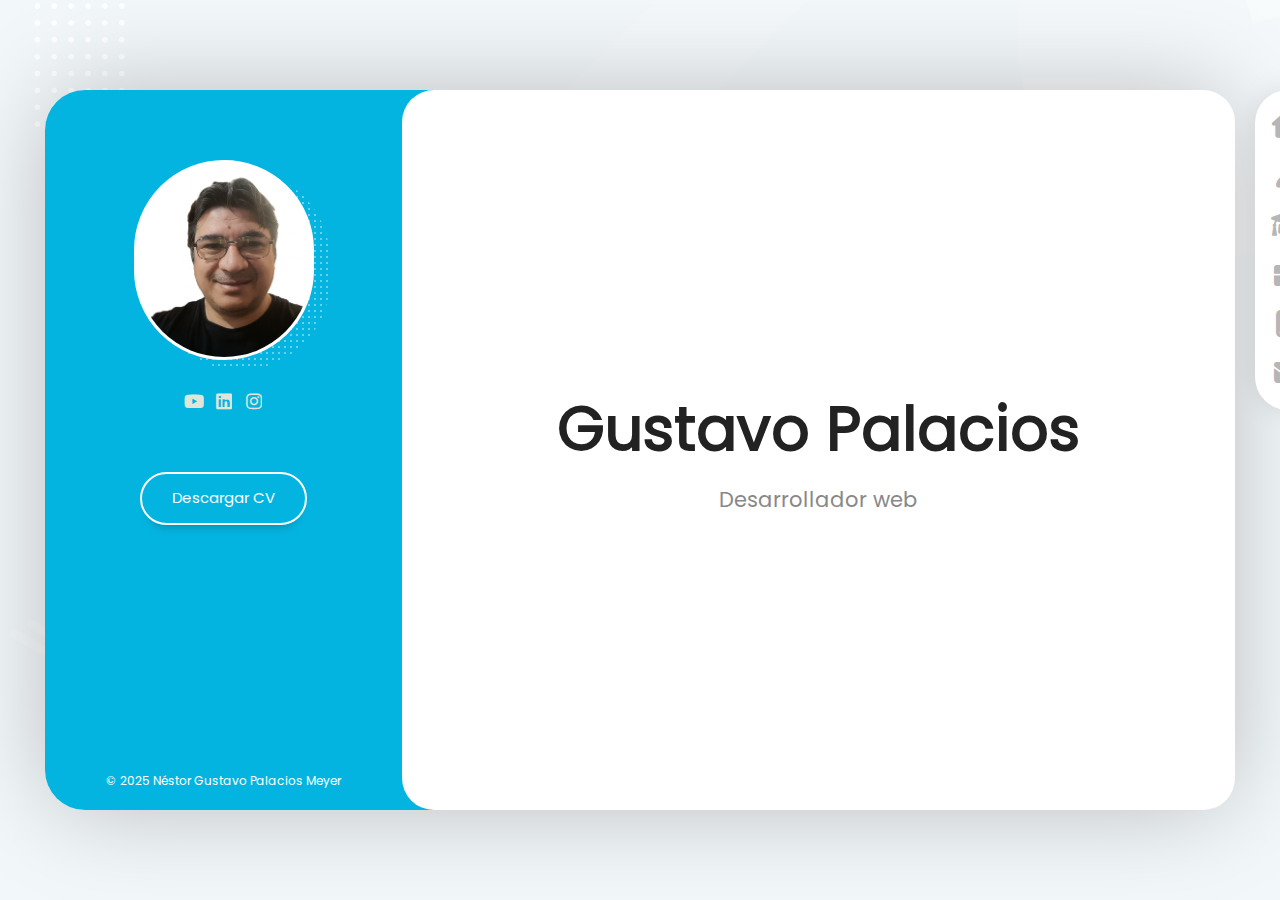
<file: index.html>
<!DOCTYPE html>
<html lang="es">
<head>
    <meta charset="UTF-8">
    <meta name="viewport" content="width=device-width, initial-scale=1.0">
    <!--Estilos-->
    <link rel="stylesheet" href="assets/fonts/fontawesome-free-6.1.2-web/css/all.min.css">
    <link rel="stylesheet" href="assets/fonts/poppins/poppins.css">
    <link rel="stylesheet" href="assets/css/reset.css">
    <link rel="stylesheet" href="assets/css/styles.css">
    <link rel="icon" href="assets/img/logo.ico" class="icon">


    <title>Portafolio - Néstor Gustavo Palacios Meyer</title>
</head>
<body>

<!--layout principal-->
<div class="layout">
    <!--Barra lateral (Info del usuario)-->
    <aside class="layout__aside">
        <section class="aside__user-info">
            <!--Información general del usuario-->
            <div class="user-info__general">
                <div class="user-info__container-image">
                    <img src="assets/img/gustavo_developer.png" alt="desarrollador" class="user-info__image">
                </div>
                <!-- <h2 class="user-info__name">Néstor Gustavo Palacios Meyer</h2>
                <h4 class="user-info__job">Desarrollador Web</h4> -->
            </div>

            <!--Menú de navegación-->

            <nav class="layout__menu">
                <ul class="menu__list">

                    <li class="menu__option">
                        <a href="index.html" class="menu__link">
                            <i class="menu__icon fa-solid fa-house"></i>
                            <span class="menu__overlay">Home</span>
                        </a>
                    </li>

                    <li class="menu__option">
                        <a href="sobre-mi.html" class="menu__link">
                             <i class="menu__icon fa-solid fa-user"></i>
                            <span class="menu__overlay">Sobre mi</span>
                        </a>
                    </li>

                    <li class="menu__option">
                        <a href="estudios.html" class="menu__link">
                            <i class="menu__icon fa-solid fa-graduation-cap"></i>
                            <span class="menu__overlay">Estudios</span>
                        </a>
                    </li>

                    <li class="menu__option">
                        <a href="portafolio.html" class="menu__link">
                            <i class="menu__icon fa-solid fa-briefcase"></i>
                            <span class="menu__overlay">Portafolio</span>
                        </a>
                    </li>


                    <li class="menu__option">
                        <a href="blog.html" class="menu__link">
                            <i class="menu__icon fa-solid fa-book"></i>
                            <span class="menu__overlay">Blog</span>
                        </a>
                    </li>

                     <li class="menu__option">
                        <a href="contacto.html" class="menu__link">
                            <i class="menu__icon fa-solid fa-envelope"></i>
                            <span class="menu__overlay">Contacto</span>
                        </a>
                    </li>
                </ul>
            </nav>

            <!--Links a redes sociales-->

            <div class="user-info__links">
                <ul class="links__social">

                    <li class="social__option">
                        <a href="https://www.youtube.com/@gustavopalacios4713" target="_blank" class="social__link">
                            <i class="social__icon fa-brands fa-youtube" style="color: antiquewhite;"></i>
                        </a>
                    </li>

                     <li class="social__option">
                        <a href="https://www.linkedin.com/in/gustavo-palacios-1a0a0318b/" target="_blank" class="social__link">
                            <i class="social__icon fa-brands fa-linkedin" style="color: antiquewhite;"></i>
                        </a>
                    </li>

                     <li class="social__option">
                        <a href="https://www.instagram.com/gustavo_palacios1981/" target="_blank" class="social__link">
                            <i class="social__icon fa-brands fa-instagram" style="color: antiquewhite;"></i>
                        </a>
                    </li>
                </ul>
            </div>

            <!--Botón del curriculum-->

            <div class="user-info__buttons">
                <a href="#" class="user-info__btn">Descargar CV</a>
            </div>

            <!--Pie de página-->
            <footer class="user-info__footer">
                &copy; 2025 Néstor Gustavo Palacios Meyer
            </footer>
        </section>
    </aside>
    <!--Contenido principal-->
    <main class="layout__content">
        <section class="content__page">
            <h1 class="page__name">Gustavo Palacios</h1>
            <h2 class="page__job">Desarrollador web</h2>
        </section>
    </main>
</div>
</body>
</html>
</file>
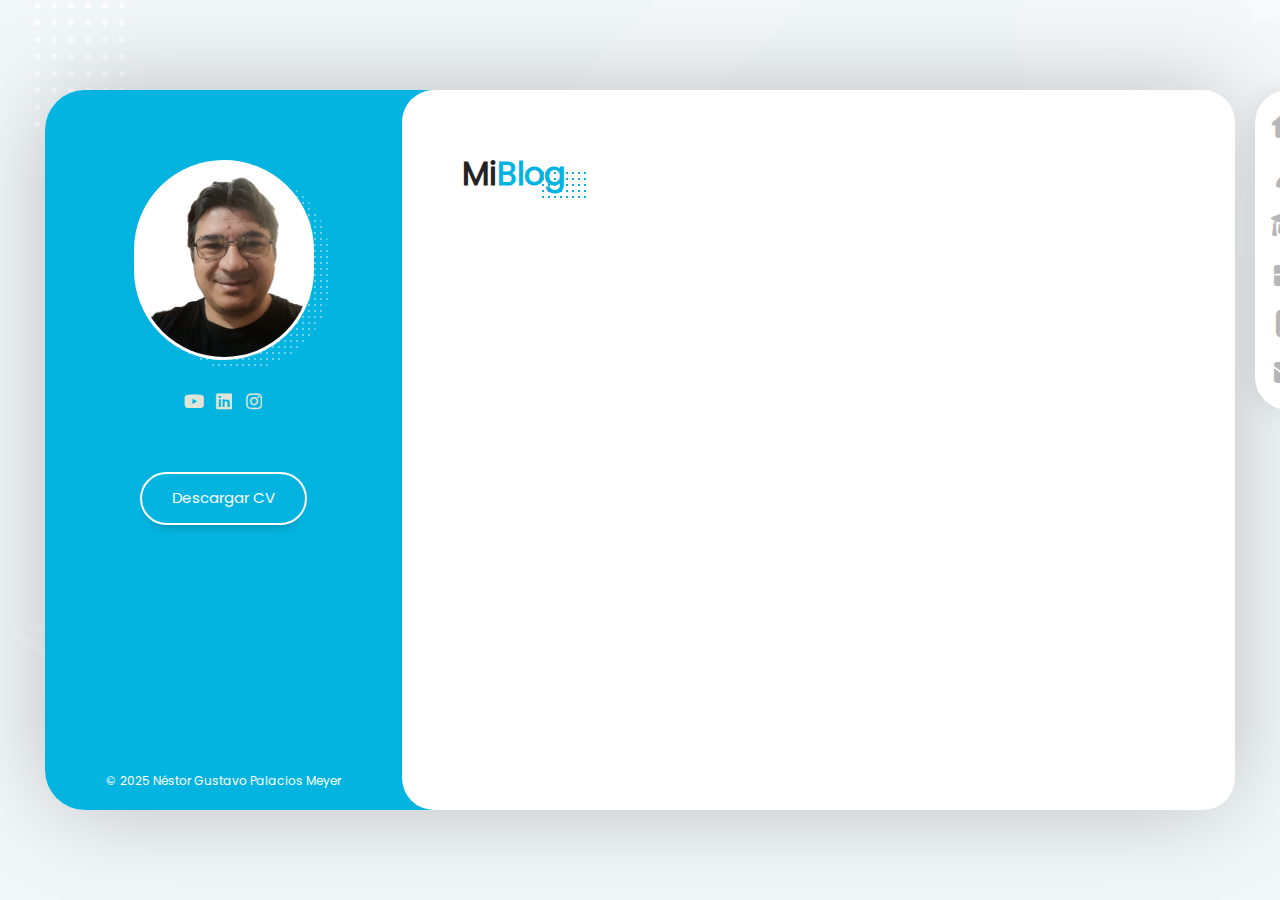
<file: blog.html>
<!DOCTYPE html>
<html lang="es">
<head>
    <meta charset="UTF-8">
    <meta name="viewport" content="width=device-width, initial-scale=1.0">
    <!--Estilos-->
    <link rel="stylesheet" href="assets/fonts/fontawesome-free-6.1.2-web/css/all.min.css">
    <link rel="stylesheet" href="assets/fonts/poppins/poppins.css">
    <link rel="stylesheet" href="assets/css/reset.css">
     <link rel="stylesheet" href="assets/css/scroll.css">
    <link rel="stylesheet" href="assets/css/styles.css">
    <link rel="icon" href="assets/img/logo.ico" class="icon">
    <title>Portafolio - Néstor Gustavo Palacios Meyer </title>
</head>
<body>


<!--layout principal-->
<div class="layout">
    <!--Barra lateral (Info del usuario)-->
    <aside class="layout__aside">
        <section class="aside__user-info">
            <!--Información general del usuario-->
            <div class="user-info__general">
                <div class="user-info__container-image">
                    <img src="assets/img/gustavo_developer.png" alt="desarrollador" class="user-info__image">
                </div>
                <!-- <h2 class="user-info__name">Néstor Gustavo Palacios Meyer</h2>
                <h4 class="user-info__job">Desarrollador Web</h4> -->
            </div>

            <!--Menú de navegación-->

            <nav class="layout__menu">
                <ul class="menu__list">

                    <li class="menu__option">
                        <a href="index.html" class="menu__link">
                            <i class="menu__icon fa-solid fa-house"></i>
                            <span class="menu__overlay">Home</span>
                        </a>
                    </li>

                    <li class="menu__option">
                        <a href="sobre-mi.html" class="menu__link">
                             <i class="menu__icon fa-solid fa-user"></i>
                            <span class="menu__overlay">Sobre mi</span>
                        </a>
                    </li>

                    <li class="menu__option">
                        <a href="estudios.html" class="menu__link">
                            <i class="menu__icon fa-solid fa-graduation-cap"></i>
                            <span class="menu__overlay">Estudios</span>
                        </a>
                    </li>

                    <li class="menu__option">
                        <a href="portafolio.html" class="menu__link">
                            <i class="menu__icon fa-solid fa-briefcase"></i>
                            <span class="menu__overlay">Portafolio</span>
                        </a>
                    </li>


                    <li class="menu__option">
                        <a href="blog.html" class="menu__link menu__link--active">
                            <i class="menu__icon fa-solid fa-book"></i>
                            <span class="menu__overlay">Blog</span>
                        </a>
                    </li>

                     <li class="menu__option">
                        <a href="contacto.html" class="menu__link">
                            <i class="menu__icon fa-solid fa-envelope"></i>
                            <span class="menu__overlay">Contacto</span>
                        </a>
                    </li>
                </ul>
            </nav>

            <!--Links a redes sociales-->

            <div class="user-info__links">
                <ul class="links__social">

                    <li class="social__option">
                        <a href="https://www.youtube.com/@gustavopalacios4713" target="_blank" class="social__link">
                            <i class="social__icon fa-brands fa-youtube" style="color: antiquewhite;"></i>
                        </a>
                    </li>

                     <li class="social__option">
                        <a href="https://www.linkedin.com/in/gustavo-palacios-1a0a0318b/" target="_blank" class="social__link">
                            <i class="social__icon fa-brands fa-linkedin" style="color: antiquewhite;"></i>
                        </a>
                    </li>

                     <li class="social__option">
                        <a href="https://www.instagram.com/gustavo_palacios1981/" target="_blank" class="social__link">
                            <i class="social__icon fa-brands fa-instagram" style="color: antiquewhite;"></i>
                        </a>
                    </li>
                </ul>
            </div>

            <!--Botón del curriculum-->

            <div class="user-info__buttons">
                <a href="#" class="user-info__btn">Descargar CV</a>
            </div>

            <!--Pie de página-->
            <footer class="user-info__footer">
                &copy; 2025 Néstor Gustavo Palacios Meyer
            </footer>
        </section>
    </aside>
    <!--Contenido principal-->
    <main class="layout__content">
        <section class="content__page content__about">
            <!--Este contenido cambia en cada sitio web-->
         <header class="about__header">
                <h1 class="about__title">Mi<span class="title__color">Blog</span></h1>
        </header>    
            

        </section>
    </main>
</div>
</body>
</html>
</file>
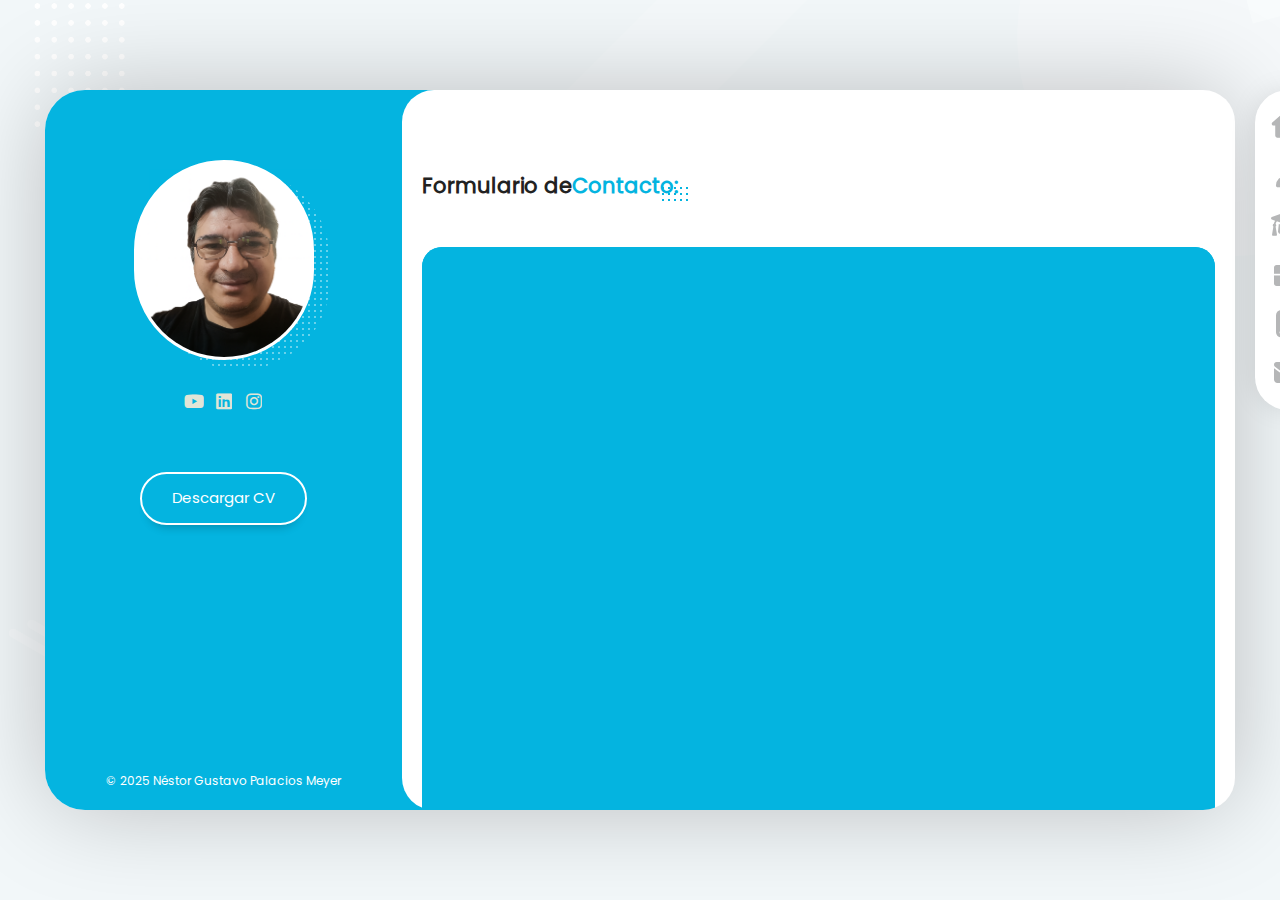
<file: contacto.html>
<!DOCTYPE html>
<html lang="es">
<head>
    <meta charset="UTF-8">
    <meta name="viewport" content="width=device-width, initial-scale=1.0">
    <!--Estilos-->
    <link rel="stylesheet" href="assets/fonts/fontawesome-free-6.1.2-web/css/all.min.css">
    <link rel="stylesheet" href="assets/fonts/poppins/poppins.css">
    <link rel="stylesheet" href="assets/css/reset.css">
     <link rel="stylesheet" href="assets/css/scroll.css">
    <link rel="stylesheet" href="assets/css/styles.css">
    <link rel="icon" href="assets/img/logo.ico" class="icon">
    <title>Portafolio - Néstor Gustavo Palacios Meyer </title>
</head>
<body>


<!--layout principal-->
<div class="layout">
    <!--Barra lateral (Info del usuario)-->
    <aside class="layout__aside">
        <section class="aside__user-info">
            <!--Información general del usuario-->
            <div class="user-info__general">
                <div class="user-info__container-image">
                    <img src="assets/img/gustavo_developer.png" alt="desarrollador" class="user-info__image">
                </div>
                <!-- <h2 class="user-info__name">Néstor Gustavo Palacios Meyer</h2>
                <h4 class="user-info__job">Desarrollador Web</h4> -->
            </div>

            <!--Menú de navegación-->
                
            <nav class="layout__menu">
                
                <ul class="menu__list">

                    <li class="menu__option">
                        <a href="index.html" class="menu__link">
                            <i class="menu__icon fa-solid fa-house"></i>
                            <span class="menu__overlay">Home</span>
                        </a>
                    </li>

                    <li class="menu__option">
                        <a href="sobre-mi.html" class="menu__link">
                             <i class="menu__icon fa-solid fa-user"></i>
                            <span class="menu__overlay">Sobre mi</span>
                        </a>
                    </li>

                    <li class="menu__option">
                        <a href="estudios.html" class="menu__link">
                            <i class="menu__icon fa-solid fa-graduation-cap"></i>
                            <span class="menu__overlay">Estudios</span>
                        </a>
                    </li>

                    <li class="menu__option">
                        <a href="portafolio.html" class="menu__link">
                            <i class="menu__icon fa-solid fa-briefcase"></i>
                            <span class="menu__overlay">Portafolio</span>
                        </a>
                    </li>


                    <li class="menu__option">
                        <a href="blog.html" class="menu__link">
                            <i class="menu__icon fa-solid fa-book"></i>
                            <span class="menu__overlay">Blog</span>
                        </a>
                    </li>

                     <li class="menu__option">
                        <a href="contacto.html" class="menu__link menu__link--active">
                            <i class="menu__icon fa-solid fa-envelope"></i>
                            <span class="menu__overlay">Contacto</span>
                        </a>
                    </li>
                </ul>
            </nav>

            <!--Links a redes sociales-->

            <div class="user-info__links">
                <ul class="links__social">

                    <li class="social__option">
                       <a href="https://www.youtube.com/@gustavopalacios4713" target="_blank" class="social__link">
                            <i class="social__icon fa-brands fa-youtube" style="color: antiquewhite;"></i>
                        </a>
                    </li>

                     <li class="social__option">
                       <a href="https://www.linkedin.com/in/gustavo-palacios-1a0a0318b/" target="_blank" class="social__link">
                            <i class="social__icon fa-brands fa-linkedin" style="color: antiquewhite;"></i>
                        </a>
                    </li>

                     <li class="social__option">
                        <a href="https://www.instagram.com/gustavo_palacios1981/" target="_blank" class="social__link">
                            <i class="social__icon fa-brands fa-instagram" style="color: antiquewhite;"></i>
                        </a>
                    </li>
                </ul>
            </div>

            <!--Botón del curriculum-->

            <div class="user-info__buttons">
                <a href="#" class="user-info__btn">Descargar CV</a>
            </div>

            <!--Pie de página-->
            <footer class="user-info__footer">
                &copy; 2025 Néstor Gustavo Palacios Meyer
            </footer>
        </section>
    </aside>
    <!--Contenido principal-->
    <main class="layout__content">
        <section class="content__page content__about" style="padding:2rem;">
            <!--Este contenido cambia en cada sitio web-->

            <!-- <header class="about__header">
                <h1 class="about__title">Sobre <span class="title__color">Mi</span></h1>
            </header> -->
            <!-- <section class="about__personal-info">
                <article class="personal-info__bio">
                    <p class="personal-info__description">Lorem ipsum dolor sit, amet consectetur adipisicing elit. Hic porro facere atque laudantium asperiores dignissimos veritatis ratione rerum error. Nemo officia incidunt optio temporibus alias consequuntur rem aliquid reiciendis libero?, ea eum, fugit nihil nulla unde doloremque. Lorem ipsum dolor sit amet consectetur adipisicing elit.</p>
                </article>
                <div class="personal-info__data">
                    <ul class="personal-info__list">
                        <li class="personal-info__option">
                            <span class="personal-info__title">Edad</span>
                            <span class="personal-info__value">44</span>
                        </li>

                         <li class="personal-info__option">
                            <span class="personal-info__title">País</span>
                            <span class="personal-info__value">Argentina</span>
                        </li>

                         <li class="personal-info__option">
                            <span class="personal-info__title">Dirección</span>
                            <span class="personal-info__value">Barrio Arrudi</span>
                        </li>

                         <li class="personal-info__option">
                            <span class="personal-info__title">Correo electrónico</span>
                            <span class="personal-info__value">nestorgustavo@serviciospalaciosweb.com</span>
                        </li>

                        <li class="personal-info__option">
                            <span class="personal-info__title">Teléfono</span>
                            <span class="personal-info__value">766 888 999</span>
                        </li>
                    </ul>
                </div>
            </section> -->

            <section class="about__services">
               <!-- <header class="services__header">
                    <h2 class="services__title">
                        Lo que <span class="title__color">hago</span>
                    </h2>
               </header> -->
               <div class="services__container">
                    <!-- <article class="services__service">
                        <div class="service__icon">
                            <i class="service__real-icon fa-solid fa-code"></i>
                        </div>
                        <div class="service__content">
                            <h3 class="service__title">Programación</h3>
                            <p class="service__description">Lorem ipsum dolor sit amet consectetur adipisicing elit. Neque, sequi? Quibusdam nesciunt tempore ducimus a. Expedita vitae excepturi consectetur veritatis! Lorem ipsum dolor sit amet consectetur adipisicing elit. A, repellat ab? Dolorem adipisci reiciendis voluptatibus aut corporis. Quod officia ducimus quaerat, rerum perspiciatis.
                                
                            </p>
                        </div>
                    </article> -->

                    <!-- <article class="services__service">
                        <div class="service__icon">
                            <i class="service__real-icon fa-solid fa-chalkboard-user"></i>
                        </div>
                        <div class="service__content">
                            <h3 class="service__title">Formación</h3>
                            <p class="service__description">Lorem ipsum dolor sit amet, consectetur adipisicing elit. Modi adipisci impedit accusamus ipsa quaerat, fugit maxime explicabo ducimus officia cumque. Expedita omnis iusto similique ducimus dolores illum. Corrupti, voluptatem voluptates.

                            </p>
                        </div>
                    </article> -->

                    <!-- <article class="services__service">
                        <div class="service__icon">
                            <i class="service__real-icon fa-solid fa-computer"></i>
                        </div>
                        <div class="service__content">
                            <h3 class="service__title">Desarrollo Web</h3>
                            <p class="service__description">Lorem ipsum dolor sit amet, consectetur adipisicing elit. Modi adipisci impedit accusamus ipsa quaerat, fugit maxime explicabo ducimus officia cumque. Expedita omnis iusto similique ducimus dolores illum. Corrupti, voluptatem voluptates.

                            </p>
                        </div>
                    </article> -->

                    <!-- <article class="services__service">
                        <div class="service__icon">
                            <i class="service__real-icon fa-solid fa-terminal"></i>
                        </div>
                        <div class="service__content">
                            <h3 class="service__title">Administración de Sistemas</h3>
                            <p class="service__description">Lorem ipsum dolor sit amet, consectetur adipisicing elit. Modi adipisci impedit accusamus ipsa quaerat, fugit maxime explicabo ducimus officia cumque. Expedita omnis iusto similique ducimus dolores illum. Corrupti, voluptatem voluptates.

                            </p>
                        </div>
                    </article> -->
               </div>
            </section>
            <section class="about__reviews">
                <!-- <header class="reviews__header">
                    <h2 class="reviews__title">Reseñas</h2>
                </header> -->
                <div class="reviews__container">
                    <!-- <article class="reviews__review">
                        <div class="review__image-container">
                            <img src="assets/img/testimonio1.jpg" class="review__image" alt="imagen de testimonio">
                        </div>

                        <div class="review__description">
                            <p class="review__text">Lorem ipsum dolor sit amet consectetur adipisicing elit. Nisi quod, debitis aperiam dolore quos, necessitatibus delectus quae pariatur sequi ipsa eius. Vel numquam eius repellendus quae deleniti ducimus, saepe magni.</p>
                        </div>

                        <div class="review__author">
                            <div class="review__author-info">
                                <h4 class="review__name">Ana López</h4>
                                <h5 class="review__company">Developers S.A.</h5>
                            </div>

                            <div class="review__author-icon">
                                <i class="review__icon fa-solid fa-quote-right"></i>
                            </div>
                        </div>
                    </article> -->

                    <!--Agregamos otros artículo-->
                     <!-- <article class="reviews__review">
                        <div class="review__image-container">
                            <img src="assets/img/testimonio2.jpg" class="review__image" alt="imagen de testimonio">
                        </div>

                        <div class="review__description">
                            <p class="review__text">Lorem ipsum dolor sit amet consectetur adipisicing elit. Nisi quod, debitis aperiam dolore quos, necessitatibus delectus quae pariatur sequi ipsa eius. Vel numquam eius repellendus quae deleniti ducimus, saepe magni.</p>
                        </div>

                        <div class="review__author">
                            <div class="review__author-info">
                                <h4 class="review__name">Rubén Martinez</h4>
                                <h5 class="review__company">FullStack S.A.</h5>
                            </div>

                            <div class="review__author-icon">
                                <i class="review__icon fa-solid fa-quote-right"></i>
                            </div>
                        </div>
                    </article> -->

                    <!--Fin del segundo artículo-->
                </div>

            </section>

            <!-- <section class="about__clients">
                <header class="clients__header">
                    <h2 class="clients__title">Clientes</h2>
                </header>
                <div class="clients__container">
                    <article class="clients__item">
                        <a href="#" class="clients__link">
                            <img src="assets/img/cliente-servicios.png" alt="logo del cliente" class="clients__image">
                        </a>
                    </article>

                    <article class="clientes__item">
                        <a href="#" class="clients__link">
                            <img src="assets/img/cliente-2.png" alt="logo del cliente" class="clients__image">
                        </a>
                    </article>

                    <article class="clientes__item">
                        <a href="#" class="clients__link">
                            <img src="assets/img/cliente-3.png" alt="logo del cliente" class="clients__image">
                        </a>
                    </article>

                    <article class="clientes__item">
                        <a href="#" class="clients__link">
                            <img src="assets/img/cliente-4.png" alt="logo del cliente" class="clients__image">
                        </a>
                    </article>

                    <article class="clientes__item">
                        <a href="#" class="clients__link">
                            <img src="assets/img/cliente-5.png" alt="logo del cliente" class="clients__image">
                        </a>
                    </article>
                </div>
            </section> -->

            <!-- <section class="about__prices">
                <header class="prices__header">
                    <h2 class="prices__title">Precios</h2>
                </header>
                <div class="prices__container">
                    <article class="prices__box">
                        <div class="prices__subtitle">
                            <span class="prices__text">Normal</span>
                        </div>

                        <div class="prices__price">
                                <span class="price__number">20.000$</span>
                                <small class="price__advice">Al mes</small>
                        </div>

                        <div class="prices__buy">
                            <a href="#" class="prices__btn">Prueba gratis</a>
                        </div>

                        <div class="prices__reward">
                            Un curso de desarrollo web
                        </div>

                         <div class="prices__reward">
                            Soporte a preguntas y dudas
                        </div>

                         <div class="prices__reward">
                            Certificado de finalización
                        </div>
                    </article>

                    <article class="prices__box">
                        <div class="prices__subtitle">
                            <span class="prices__text">Premium</span>
                        </div>

                        <div class="prices__price">
                                <span class="price__number">50.000$</span>
                                <small class="price__advice">Al mes</small>
                        </div>

                        <div class="prices__buy">
                            <a href="#" class="prices__btn">Prueba gratis</a>
                        </div>

                        <div class="prices__reward">
                           Cinco cursos de desarrollo web
                        </div>

                         <div class="prices__reward">
                            Soporte a preguntas y dudas prioritario
                        </div>

                         <div class="prices__reward">
                            Certificado de finalización
                        </div>
                    </article>
                </div>

            </section> -->

            <!-- <section class="about__extra">
                <header class="extra__header">
                    <h2 class="extra__title">Información<span class="title__color">Extra</span></h2>
                </header>

                <div class="extra__container">
                    <article class="extra__info">
                        <i class="extra__icon fa-solid fa-heart"></i>
                        <h4 class="extra__subtitle">Alumnos contentos</h4>
                        <span class="extra__quatity">5000</span>
                    </article>

                    <article class="extra__info">
                        <i class="extra__icon fa-solid fa-clock"></i>
                        <h4 class="extra__subtitle">Horas de contenido</h4>
                        <span class="extra__quatity">500</span>
                    </article>

                    <article class="extra__info">
                        <i class="extra__icon fa-solid fa-star"></i>
                        <h4 class="extra__subtitle">Puntuación</h4>
                        <span class="extra__quatity">10</span>
                    </article>
                </div>
            </section>
            <section class="about__extra"> -->
    <!-- <header class="extra__header">
        <h2 class="extra__title">Enviar <span class="title__color">Propuesta</span></h2>
    </header> -->
    
<section class="about__extra">
    <header class="extra__header">
        <h2 class="extra__title">Formulario de<span class="title__color">Contacto:</span></h2>
    </header>

<div class="form-container" style="width: 100%; margin-top: 2rem; border-radius: 20px; overflow: hidden; background-color:#04B4E0; margin-bottom:1rem;">
    <iframe 
        id="n8n-form"
        src="https://n8n1.serviciospalaciosweb.com/form/c69dce6e-0e8a-492b-bc4f-234e086bd5d4?v=update_final" 
        width="100%" 
        style="border: none; height: 1100px; display: block; background-color: #04B4E0;"
        scrolling="no">
        Cargando formulario...
    </iframe>
</div>
</section>


        </section>
    </main>
</div>
<script>
    /* Ajuste dinámico: Si el formulario es más largo que 800px, 
       este script intenta detectar el cambio y ajustar el contenedor.
    */
    const iframe = document.getElementById('n8n-form');
    
    // Función para ajustar la altura si el dominio lo permite
    function adjustHeight() {
        try {
            if (iframe.contentWindow.document.body.scrollHeight) {
                iframe.style.height = iframe.contentWindow.document.body.scrollHeight + 'px';
            }
        } catch (e) {
            // Si hay restricción de CORS, el 'min-height' de 800px arriba asegura que se vea bien
            console.log("Ajuste automático limitado por seguridad (CORS), usando altura fija.");
        }
    }

    iframe.onload = adjustHeight;
    window.addEventListener('resize', adjustHeight);
</script>
</body>
</html>
</file>
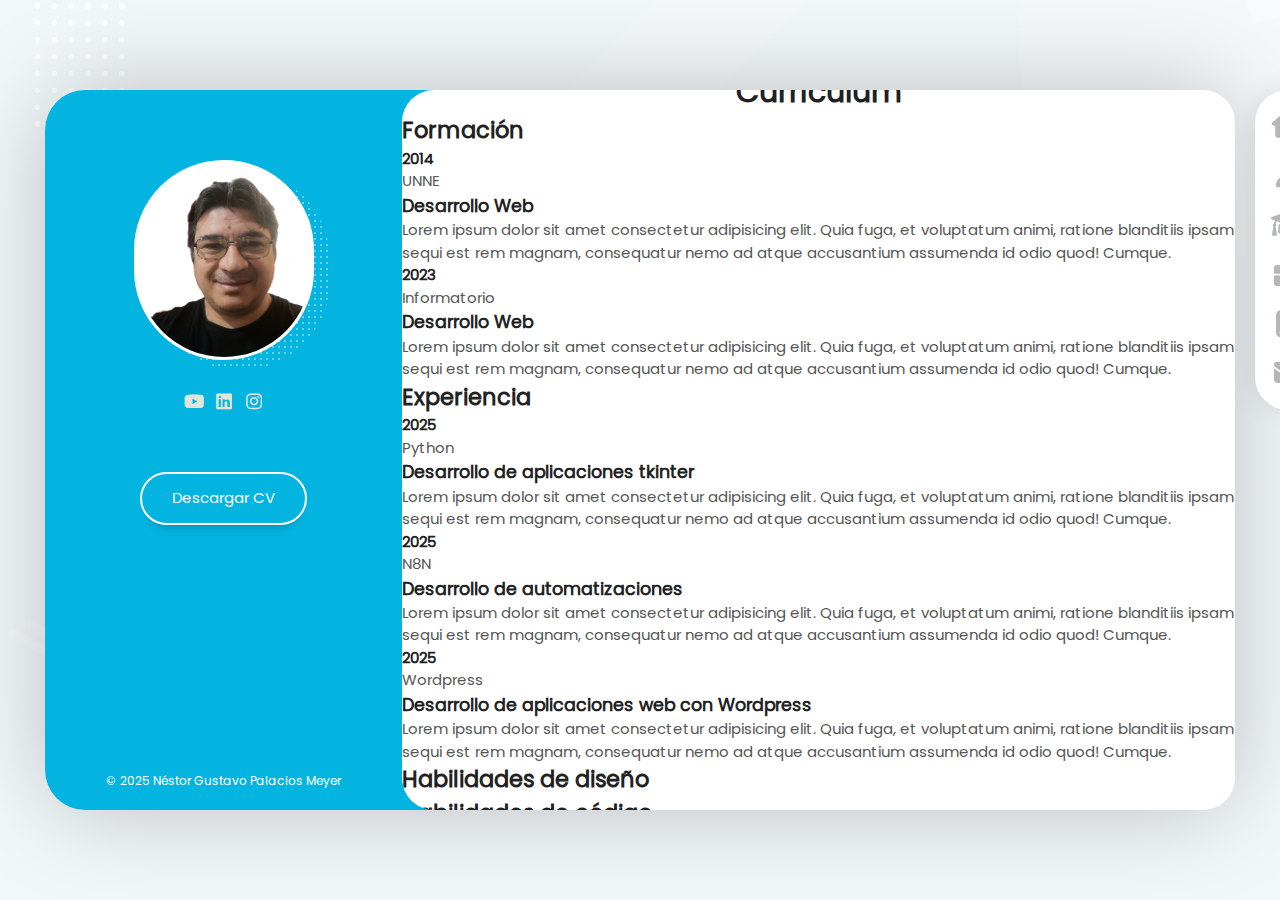
<file: estudios.html>
<!DOCTYPE html>
<html lang="es">
<head>
    <meta charset="UTF-8">
    <meta name="viewport" content="width=device-width, initial-scale=1.0">
    <!--Estilos-->
    <link rel="stylesheet" href="assets/fonts/fontawesome-free-6.1.2-web/css/all.min.css">
    <link rel="stylesheet" href="assets/fonts/poppins/poppins.css">
    <link rel="stylesheet" href="assets/css/reset.css">
     <link rel="stylesheet" href="assets/css/scroll.css">
    <link rel="stylesheet" href="assets/css/styles.css">
    <link rel="icon" href="assets/img/logo.ico" class="icon">
    <title>Portafolio - Néstor Gustavo Palacios Meyer </title>
</head>
<body>


<!--layout principal-->
<div class="layout">
    <!--Barra lateral (Info del usuario)-->
    <aside class="layout__aside">
        <section class="aside__user-info">
            <!--Información general del usuario-->
            <div class="user-info__general">
                <div class="user-info__container-image">
                    <img src="assets/img/gustavo_developer.png" alt="desarrollador" class="user-info__image">
                </div>
                <!-- <h2 class="user-info__name">Néstor Gustavo Palacios Meyer</h2>
                <h4 class="user-info__job">Desarrollador Web</h4> -->
            </div>

            <!--Menú de navegación-->

            <nav class="layout__menu">
                <ul class="menu__list">

                    <li class="menu__option">
                        <a href="index.html" class="menu__link">
                            <i class="menu__icon fa-solid fa-house"></i>
                            <span class="menu__overlay">Home</span>
                        </a>
                    </li>

                    <li class="menu__option">
                        <a href="sobre-mi.html" class="menu__link">
                             <i class="menu__icon fa-solid fa-user"></i>
                            <span class="menu__overlay">Sobre mi</span>
                        </a>
                    </li>

                    <li class="menu__option">
                        <a href="estudios.html" class="menu__link menu__link--active">
                            <i class="menu__icon fa-solid fa-graduation-cap"></i>
                            <span class="menu__overlay">Curriculum</span>
                        </a>
                    </li>

                    <li class="menu__option">
                        <a href="portafolio.html" class="menu__link">
                            <i class="menu__icon fa-solid fa-briefcase"></i>
                            <span class="menu__overlay">Portafolio</span>
                        </a>
                    </li>


                    <li class="menu__option">
                        <a href="blog.html" class="menu__link">
                            <i class="menu__icon fa-solid fa-book"></i>
                            <span class="menu__overlay">Blog</span>
                        </a>
                    </li>

                     <li class="menu__option">
                        <a href="contacto.html" class="menu__link">
                            <i class="menu__icon fa-solid fa-envelope"></i>
                            <span class="menu__overlay">Contacto</span>
                        </a>
                    </li>
                </ul>
            </nav>

            <!--Links a redes sociales-->

            <div class="user-info__links">
                <ul class="links__social">

                    <li class="social__option">
                        <a href="https://www.youtube.com/@gustavopalacios4713" target="_blank" class="social__link">
                            <i class="social__icon fa-brands fa-youtube" style="color: antiquewhite;"></i>
                        </a>
                    </li>

                     <li class="social__option">
                        <a href="https://www.linkedin.com/in/gustavo-palacios-1a0a0318b/" target="_blank" class="social__link">
                            <i class="social__icon fa-brands fa-linkedin" style="color: antiquewhite;"></i>
                        </a>
                    </li>

                     <li class="social__option">
                        <a href="https://www.instagram.com/gustavo_palacios1981/" target="_blank" class="social__link">
                            <i class="social__icon fa-brands fa-instagram" style="color: antiquewhite;"></i>
                        </a>
                    </li>
                </ul>
            </div>

            <!--Botón del curriculum-->

            <div class="user-info__buttons">
                <a href="#" class="user-info__btn">Descargar CV</a>
            </div>

            <!--Pie de página-->
            <footer class="user-info__footer">
                &copy; 2025 Néstor Gustavo Palacios Meyer
            </footer>
        </section>
    </aside>
    <!--Contenido principal-->
    <main class="layout__content">
        <section class="content__page content__resume">
            <!--Este contenido cambia en cada sitio web-->
         <header class="resume__header">
                <h1 class="resume__title">Curriculum</span></h1>
        </header>    
            
        <div class="resume__container">
            <section class="resume__left">
                <header class="resume__subheader">
                    <h2 class="resume__subtitle">Formación</h2>
                </header>

                <div class="resume__timelines">
                    <article class="timelines__item">
                        <header class="timeline__header">
                            <h4 class="timeline__year">2014</h4>
                            <span class="timeline__company">UNNE</span>
                        </header>

                        <div class="timeline__divider"></div>

                        <div class="timeline__description">
                            <h3 class="timeline__title">Desarrollo Web</h3>
                            <p class="timeline__description">
                                Lorem ipsum dolor sit amet consectetur adipisicing elit. Quia fuga, et voluptatum animi, ratione blanditiis ipsam sequi est rem magnam, consequatur nemo ad atque accusantium assumenda id odio quod! Cumque.
                            </p>
                        </div>
                    </article>

                    <article class="timelines__item">
                        <header class="timeline__header">
                            <h4 class="timeline__year">2023</h4>
                            <span class="timeline__company">Informatorio</span>
                        </header>

                        <div class="timeline__divider"></div>

                        <div class="timeline__description">
                            <h3 class="timeline__title">Desarrollo Web</h3>
                            <p class="timeline__description">
                                Lorem ipsum dolor sit amet consectetur adipisicing elit. Quia fuga, et voluptatum animi, ratione blanditiis ipsam sequi est rem magnam, consequatur nemo ad atque accusantium assumenda id odio quod! Cumque.
                            </p>
                        </div>
                    </article>
                </div>

                 <header class="resume__subheader">
                    <h2 class="resume__subtitle">Experiencia</h2>
                </header>

                 <div class="resume__timelines">
                    <article class="timelines__item">
                        <header class="timeline__header">
                            <h4 class="timeline__year">2025</h4>
                            <span class="timeline__company">Python</span>
                        </header>

                        <div class="timeline__divider"></div>

                        <div class="timeline__description">
                            <h3 class="timeline__title">Desarrollo de aplicaciones tkinter</h3>
                            <p class="timeline__description">
                                Lorem ipsum dolor sit amet consectetur adipisicing elit. Quia fuga, et voluptatum animi, ratione blanditiis ipsam sequi est rem magnam, consequatur nemo ad atque accusantium assumenda id odio quod! Cumque.
                            </p>
                        </div>
                    </article>

                    <article class="timelines__item">
                        <header class="timeline__header">
                            <h4 class="timeline__year">2025</h4>
                            <span class="timeline__company">N8N</span>
                        </header>

                        <div class="timeline__divider"></div>

                        <div class="timeline__description">
                            <h3 class="timeline__title">Desarrollo de automatizaciones</h3>
                            <p class="timeline__description">
                                Lorem ipsum dolor sit amet consectetur adipisicing elit. Quia fuga, et voluptatum animi, ratione blanditiis ipsam sequi est rem magnam, consequatur nemo ad atque accusantium assumenda id odio quod! Cumque.
                            </p>
                        </div>
                    </article>
                     <article class="timelines__item">
                        <header class="timeline__header">
                            <h4 class="timeline__year">2025</h4>
                            <span class="timeline__company">Wordpress</span>
                        </header>

                        <div class="timeline__divider"></div>

                        <div class="timeline__description">
                            <h3 class="timeline__title">Desarrollo de aplicaciones web con Wordpress</h3>
                            <p class="timeline__description">
                                Lorem ipsum dolor sit amet consectetur adipisicing elit. Quia fuga, et voluptatum animi, ratione blanditiis ipsam sequi est rem magnam, consequatur nemo ad atque accusantium assumenda id odio quod! Cumque.
                            </p>
                        </div>
                    </article>
                </div>


            </section>
            <section class="resume__right"> 
                <header class="resume__subheader">
                    <h2 class="resume__subtitle">Habilidades de diseño</h2>
                </header>

                 <header class="resume__subheader">
                    <h2 class="resume__subtitle">Habilidades de código</h2>
                </header>
            </section>
        </div>


        </section>
    </main>
</div>
</body>
</html>
</file>
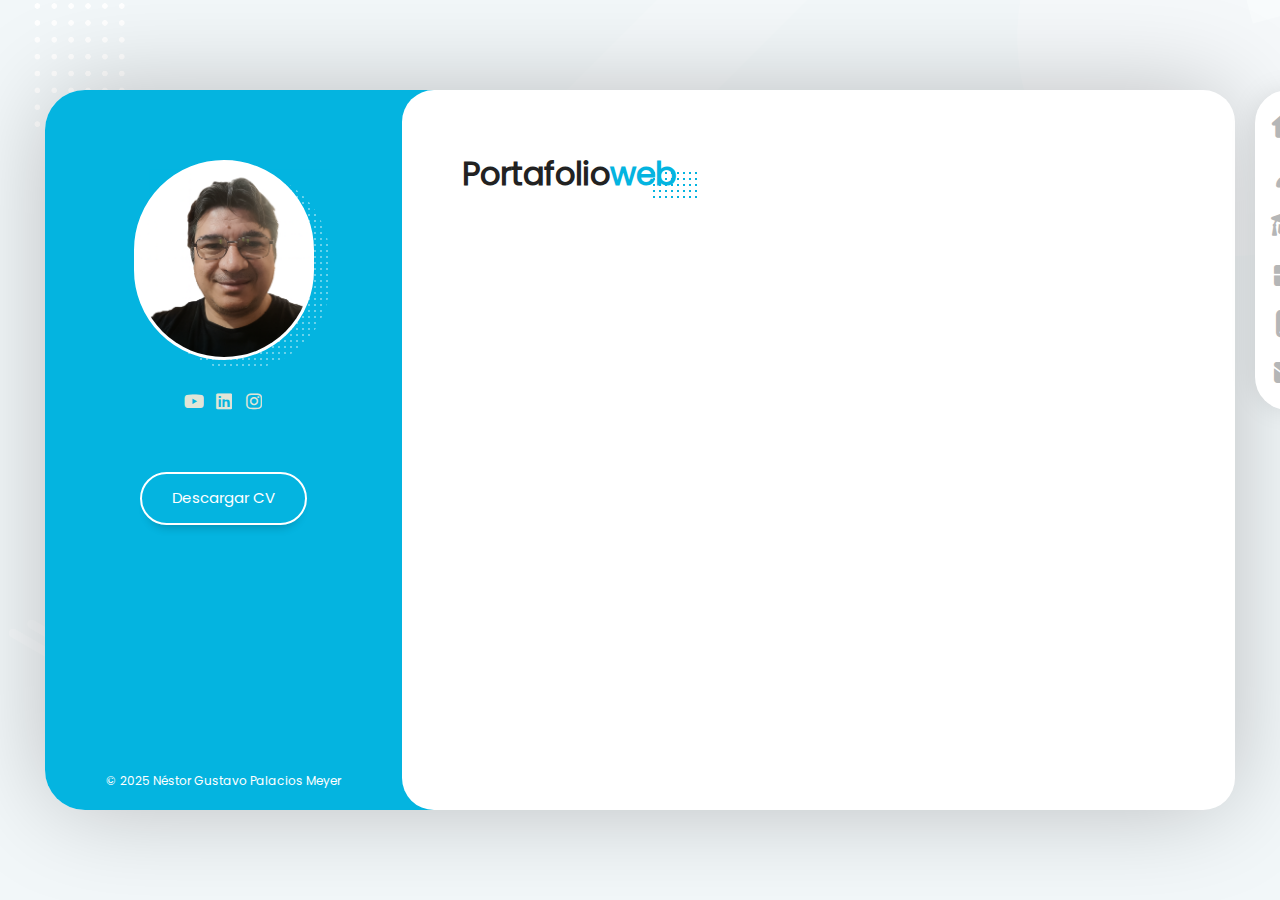
<file: portafolio.html>
<!DOCTYPE html>
<html lang="es">
<head>
    <meta charset="UTF-8">
    <meta name="viewport" content="width=device-width, initial-scale=1.0">
    <!--Estilos-->
    <link rel="stylesheet" href="assets/fonts/fontawesome-free-6.1.2-web/css/all.min.css">
    <link rel="stylesheet" href="assets/fonts/poppins/poppins.css">
    <link rel="stylesheet" href="assets/css/reset.css">
     <link rel="stylesheet" href="assets/css/scroll.css">
    <link rel="stylesheet" href="assets/css/styles.css">
    <link rel="icon" href="assets/img/logo.ico" class="icon">
    <title>Portafolio - Néstor Gustavo Palacios Meyer </title>
</head>
<body>


<!--layout principal-->
<div class="layout">
    <!--Barra lateral (Info del usuario)-->
    <aside class="layout__aside">
        <section class="aside__user-info">
            <!--Información general del usuario-->
            <div class="user-info__general">
                <div class="user-info__container-image">
                    <img src="assets/img/gustavo_developer.png" alt="desarrollador" class="user-info__image">
                </div>
                <!-- <h2 class="user-info__name">Néstor Gustavo Palacios Meyer</h2>
                <h4 class="user-info__job">Desarrollador Web</h4> -->
            </div>

            <!--Menú de navegación-->

            <nav class="layout__menu">
                <ul class="menu__list">

                    <li class="menu__option">
                        <a href="index.html" class="menu__link">
                            <i class="menu__icon fa-solid fa-house"></i>
                            <span class="menu__overlay">Home</span>
                        </a>
                    </li>

                    <li class="menu__option">
                        <a href="sobre-mi.html" class="menu__link">
                             <i class="menu__icon fa-solid fa-user"></i>
                            <span class="menu__overlay">Sobre mi</span>
                        </a>
                    </li>

                    <li class="menu__option">
                        <a href="estudios.html" class="menu__link">
                            <i class="menu__icon fa-solid fa-graduation-cap"></i>
                            <span class="menu__overlay">Estudios</span>
                        </a>
                    </li>

                    <li class="menu__option">
                        <a href="portafolio.html" class="menu__link menu__link--active">
                            <i class="menu__icon fa-solid fa-briefcase"></i>
                            <span class="menu__overlay">Portafolio</span>
                        </a>
                    </li>


                    <li class="menu__option">
                        <a href="blog.html" class="menu__link">
                            <i class="menu__icon fa-solid fa-book"></i>
                            <span class="menu__overlay">Blog</span>
                        </a>
                    </li>

                     <li class="menu__option">
                        <a href="contacto.html" class="menu__link">
                            <i class="menu__icon fa-solid fa-envelope"></i>
                            <span class="menu__overlay">Contacto</span>
                        </a>
                    </li>
                </ul>
            </nav>

            <!--Links a redes sociales-->

            <div class="user-info__links">
                <ul class="links__social">

                    <li class="social__option">
                        <a href="https://www.youtube.com/@gustavopalacios4713" target="_blank" class="social__link">
                            <i class="social__icon fa-brands fa-youtube" style="color: antiquewhite;"></i>
                        </a>
                    </li>

                     <li class="social__option">
                        <a href="https://www.linkedin.com/in/gustavo-palacios-1a0a0318b/" target="_blank" class="social__link">
                            <i class="social__icon fa-brands fa-linkedin" style="color: antiquewhite;"></i>
                        </a>
                    </li>

                     <li class="social__option">
                        <a href="https://www.instagram.com/gustavo_palacios1981/" target="_blank" class="social__link">
                            <i class="social__icon fa-brands fa-instagram" style="color: antiquewhite;"></i>
                        </a>
                    </li>
                </ul>
            </div>

            <!--Botón del curriculum-->

            <div class="user-info__buttons">
                <a href="#" class="user-info__btn">Descargar CV</a>
            </div>

            <!--Pie de página-->
            <footer class="user-info__footer">
                &copy; 2025 Néstor Gustavo Palacios Meyer
            </footer>
        </section>
    </aside>
    <!--Contenido principal-->
    <main class="layout__content">
        <section class="content__page content__about">
            <!--Este contenido cambia en cada sitio web-->
         <header class="about__header">
                <h1 class="about__title">Portafolio<span class="title__color">web</span></h1>
        </header>    
            

        </section>
    </main>
</div>
</body>
</html>
</file>
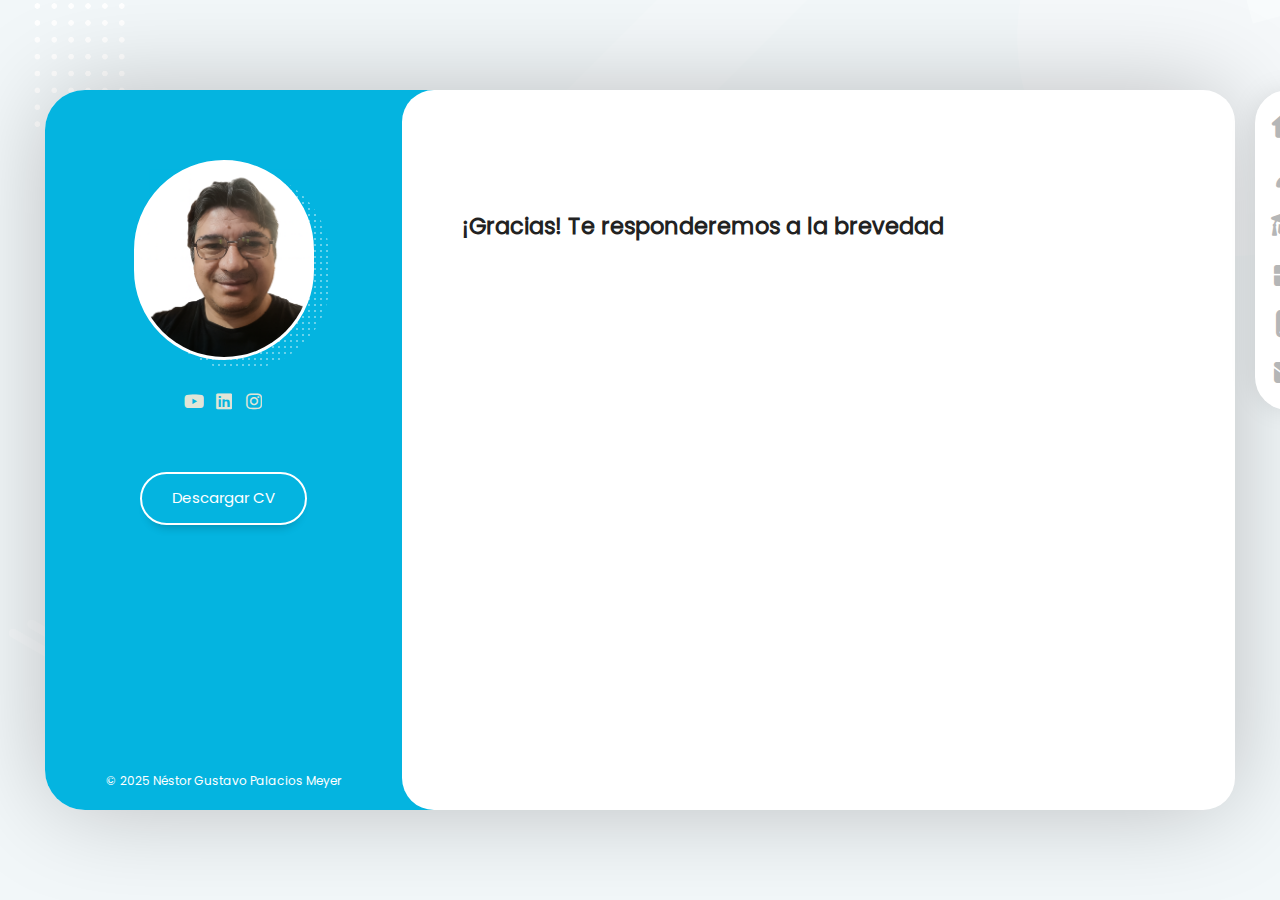
<file: saludo.html>
<!DOCTYPE html>
<html lang="es">
<head>
    <meta charset="UTF-8">
    <meta name="viewport" content="width=device-width, initial-scale=1.0">
    <!--Estilos-->
    <link rel="stylesheet" href="assets/fonts/fontawesome-free-6.1.2-web/css/all.min.css">
    <link rel="stylesheet" href="assets/fonts/poppins/poppins.css">
    <link rel="stylesheet" href="assets/css/reset.css">
     <link rel="stylesheet" href="assets/css/scroll.css">
    <link rel="stylesheet" href="assets/css/styles.css">
   
    <title>Portafolio - Néstor Gustavo Palacios Meyer </title>
</head>
<body>


<!--layout principal-->
<div class="layout">
    <!--Barra lateral (Info del usuario)-->
    <aside class="layout__aside">
        <section class="aside__user-info">
            <!--Información general del usuario-->
            <div class="user-info__general">
                <div class="user-info__container-image">
                    <img src="assets/img/gustavo_developer.png" alt="desarrollador" class="user-info__image">
                </div>
                <!-- <h2 class="user-info__name">Néstor Gustavo Palacios Meyer</h2>
                <h4 class="user-info__job">Desarrollador Web</h4> -->
            </div>

            <!--Menú de navegación-->
                
            <nav class="layout__menu">
                
                <ul class="menu__list">

                    <li class="menu__option">
                        <a href="index.html" class="menu__link">
                            <i class="menu__icon fa-solid fa-house"></i>
                            <span class="menu__overlay">Home</span>
                        </a>
                    </li>

                    <li class="menu__option">
                        <a href="sobre-mi.html" class="menu__link">
                             <i class="menu__icon fa-solid fa-user"></i>
                            <span class="menu__overlay">Sobre mi</span>
                        </a>
                    </li>

                    <li class="menu__option">
                        <a href="estudios.html" class="menu__link">
                            <i class="menu__icon fa-solid fa-graduation-cap"></i>
                            <span class="menu__overlay">Estudios</span>
                        </a>
                    </li>

                    <li class="menu__option">
                        <a href="portafolio.html" class="menu__link">
                            <i class="menu__icon fa-solid fa-briefcase"></i>
                            <span class="menu__overlay">Portafolio</span>
                        </a>
                    </li>


                    <li class="menu__option">
                        <a href="blog.html" class="menu__link">
                            <i class="menu__icon fa-solid fa-book"></i>
                            <span class="menu__overlay">Blog</span>
                        </a>
                    </li>

                     <li class="menu__option">
                        <a href="contacto.html" class="menu__link">
                            <i class="menu__icon fa-solid fa-envelope"></i>
                            <span class="menu__overlay">Contacto</span>
                        </a>
                    </li>
                </ul>
            </nav>

            <!--Links a redes sociales-->

            <div class="user-info__links">
                <ul class="links__social">

                    <li class="social__option">
                        <a href="#" class="social__link">
                            <i class="social__icon fa-brands fa-youtube" style="color: antiquewhite;"></i>
                        </a>
                    </li>

                     <li class="social__option">
                        <a href="#" class="social__link">
                            <i class="social__icon fa-brands fa-linkedin" style="color: antiquewhite;"></i>
                        </a>
                    </li>

                     <li class="social__option">
                        <a href="#" class="social__link">
                            <i class="social__icon fa-brands fa-instagram" style="color: antiquewhite;"></i>
                        </a>
                    </li>
                </ul>
            </div>

            <!--Botón del curriculum-->

            <div class="user-info__buttons">
                <a href="#" class="user-info__btn">Descargar CV</a>
            </div>

            <!--Pie de página-->
            <footer class="user-info__footer">
                &copy; 2025 Néstor Gustavo Palacios Meyer
            </footer>
        </section>
    </aside>
    <!--Contenido principal-->
    <main class="layout__content">
        <section class="content__page content__about">
           

            <section class="about__services">
            
               <div class="services__container">
                 
               </div>
            </section>
            <section class="about__reviews">
              
                <div class="reviews__container">
                   
    
<section class="about__extra">
  


</section>

<h2>¡Gracias! Te responderemos a la brevedad</h2>
        </section>
    </main>
</div>

</body>
</html>
</file>
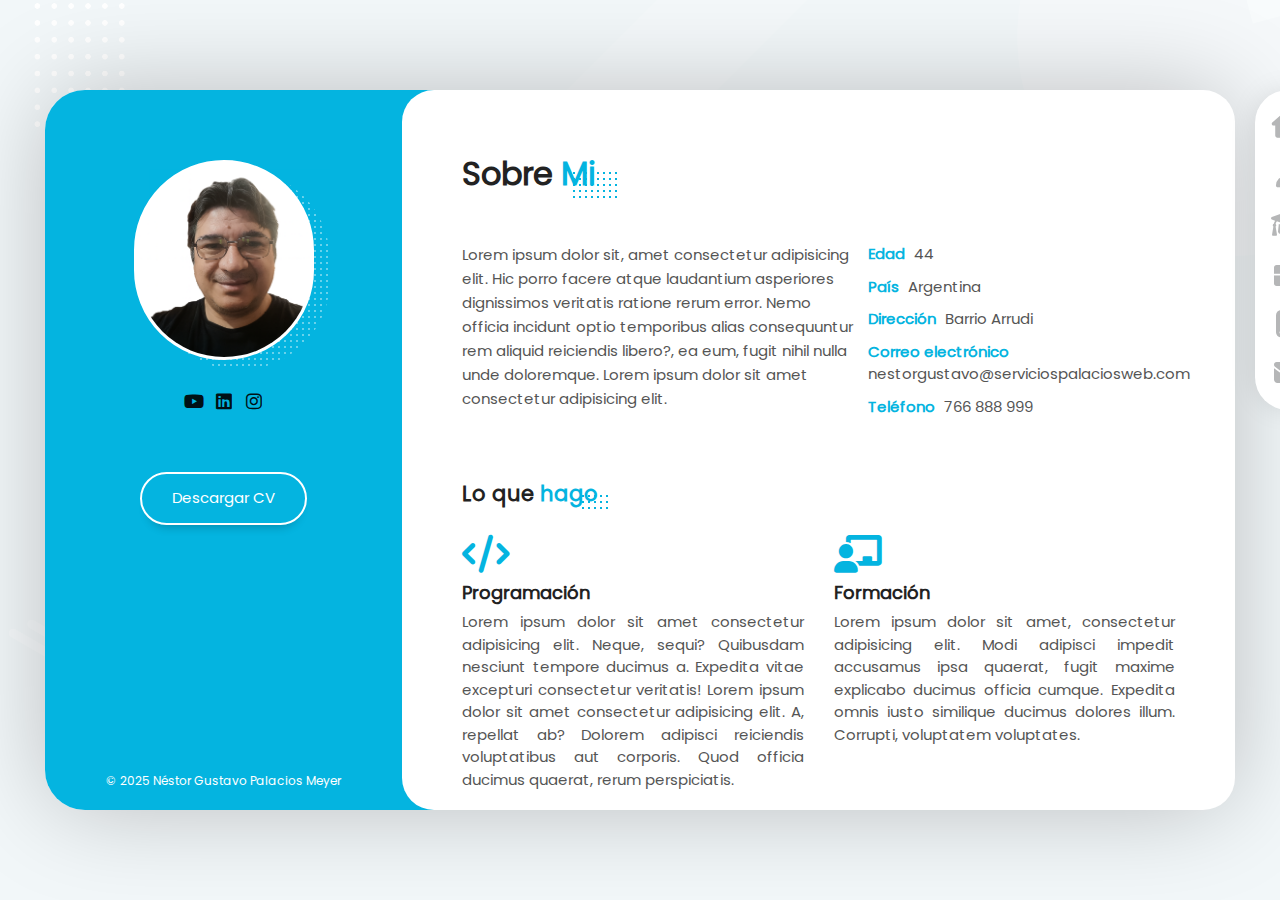
<file: sobre-mi.html>
<!DOCTYPE html>
<html lang="es">
<head>
    <meta charset="UTF-8">
    <meta name="viewport" content="width=device-width, initial-scale=1.0">
    <!--Estilos-->
    <link rel="stylesheet" href="assets/fonts/fontawesome-free-6.1.2-web/css/all.min.css">
    <link rel="stylesheet" href="assets/fonts/poppins/poppins.css">
    <link rel="stylesheet" href="assets/css/reset.css">
     <link rel="stylesheet" href="assets/css/scroll.css">
    <link rel="stylesheet" href="assets/css/styles.css">
   
    <title>Portafolio - Néstor Gustavo Palacios Meyer </title>
</head>
<body>


<!--layout principal-->
<div class="layout">
    <!--Barra lateral (Info del usuario)-->
    <aside class="layout__aside">
        <section class="aside__user-info">
            <!--Información general del usuario-->
            <div class="user-info__general">
                <div class="user-info__container-image">
                    <img src="assets/img/gustavo_developer.png" alt="desarrollador" class="user-info__image">
                </div>
                <!-- <h2 class="user-info__name">Néstor Gustavo Palacios Meyer</h2>
                <h4 class="user-info__job">Desarrollador Web</h4> -->
            </div>

            <!--Menú de navegación-->

            <nav class="layout__menu">
                <ul class="menu__list">

                    <li class="menu__option">
                        <a href="index.html" class="menu__link">
                            <i class="menu__icon fa-solid fa-house"></i>
                            <span class="menu__overlay">Home</span>
                        </a>
                    </li>

                    <li class="menu__option">
                        <a href="sobre-mi.html" class="menu__link">
                             <i class="menu__icon fa-solid fa-user"></i>
                            <span class="menu__overlay">Sobre mi</span>
                        </a>
                    </li>

                    <li class="menu__option">
                        <a href="estudios.html" class="menu__link">
                            <i class="menu__icon fa-solid fa-graduation-cap"></i>
                            <span class="menu__overlay">Estudios</span>
                        </a>
                    </li>

                    <li class="menu__option">
                        <a href="portafolio.html" class="menu__link">
                            <i class="menu__icon fa-solid fa-briefcase"></i>
                            <span class="menu__overlay">Portafolio</span>
                        </a>
                    </li>


                    <li class="menu__option">
                        <a href="blog.html" class="menu__link">
                            <i class="menu__icon fa-solid fa-book"></i>
                            <span class="menu__overlay">Blog</span>
                        </a>
                    </li>

                     <li class="menu__option">
                        <a href="contacto.html" class="menu__link">
                            <i class="menu__icon fa-solid fa-envelope"></i>
                            <span class="menu__overlay">Contacto</span>
                        </a>
                    </li>
                </ul>
            </nav>

            <!--Links a redes sociales-->

            <div class="user-info__links">
                <ul class="links__social">

                    <li class="social__option">
                        <a href="#" class="social__link">
                            <i class="social__icon fa-brands fa-youtube"></i>
                        </a>
                    </li>

                     <li class="social__option">
                        <a href="#" class="social__link">
                            <i class="social__icon fa-brands fa-linkedin"></i>
                        </a>
                    </li>

                     <li class="social__option">
                        <a href="#" class="social__link">
                            <i class="social__icon fa-brands fa-instagram"></i>
                        </a>
                    </li>
                </ul>
            </div>

            <!--Botón del curriculum-->

            <div class="user-info__buttons">
                <a href="#" class="user-info__btn">Descargar CV</a>
            </div>

            <!--Pie de página-->
            <footer class="user-info__footer">
                &copy; 2025 Néstor Gustavo Palacios Meyer
            </footer>
        </section>
    </aside>
    <!--Contenido principal-->
    <main class="layout__content">
        <section class="content__page content__about">
            <!--Este contenido cambia en cada sitio web-->

            <header class="about__header">
                <h1 class="about__title">Sobre <span class="title__color">Mi</span></h1>
            </header>
            <section class="about__personal-info">
                <article class="personal-info__bio">
                    <p class="personal-info__description">Lorem ipsum dolor sit, amet consectetur adipisicing elit. Hic porro facere atque laudantium asperiores dignissimos veritatis ratione rerum error. Nemo officia incidunt optio temporibus alias consequuntur rem aliquid reiciendis libero?, ea eum, fugit nihil nulla unde doloremque. Lorem ipsum dolor sit amet consectetur adipisicing elit.</p>
                </article>
                <div class="personal-info__data">
                    <ul class="personal-info__list">
                        <li class="personal-info__option">
                            <span class="personal-info__title">Edad</span>
                            <span class="personal-info__value">44</span>
                        </li>

                         <li class="personal-info__option">
                            <span class="personal-info__title">País</span>
                            <span class="personal-info__value">Argentina</span>
                        </li>

                         <li class="personal-info__option">
                            <span class="personal-info__title">Dirección</span>
                            <span class="personal-info__value">Barrio Arrudi</span>
                        </li>

                         <li class="personal-info__option">
                            <span class="personal-info__title">Correo electrónico</span>
                            <span class="personal-info__value">nestorgustavo@serviciospalaciosweb.com</span>
                        </li>

                        <li class="personal-info__option">
                            <span class="personal-info__title">Teléfono</span>
                            <span class="personal-info__value">766 888 999</span>
                        </li>
                    </ul>
                </div>
            </section>

            <section class="about__services">
               <header class="services__header">
                    <h2 class="services__title">
                        Lo que <span class="title__color">hago</span>
                    </h2>
               </header>
               <div class="services__container">
                    <article class="services__service">
                        <div class="service__icon">
                            <i class="service__real-icon fa-solid fa-code"></i>
                        </div>
                        <div class="service__content">
                            <h3 class="service__title">Programación</h3>
                            <p class="service__description">Lorem ipsum dolor sit amet consectetur adipisicing elit. Neque, sequi? Quibusdam nesciunt tempore ducimus a. Expedita vitae excepturi consectetur veritatis! Lorem ipsum dolor sit amet consectetur adipisicing elit. A, repellat ab? Dolorem adipisci reiciendis voluptatibus aut corporis. Quod officia ducimus quaerat, rerum perspiciatis.
                                
                            </p>
                        </div>
                    </article>

                    <article class="services__service">
                        <div class="service__icon">
                            <i class="service__real-icon fa-solid fa-chalkboard-user"></i>
                        </div>
                        <div class="service__content">
                            <h3 class="service__title">Formación</h3>
                            <p class="service__description">Lorem ipsum dolor sit amet, consectetur adipisicing elit. Modi adipisci impedit accusamus ipsa quaerat, fugit maxime explicabo ducimus officia cumque. Expedita omnis iusto similique ducimus dolores illum. Corrupti, voluptatem voluptates.

                            </p>
                        </div>
                    </article>

                    <article class="services__service">
                        <div class="service__icon">
                            <i class="service__real-icon fa-solid fa-computer"></i>
                        </div>
                        <div class="service__content">
                            <h3 class="service__title">Desarrollo Web</h3>
                            <p class="service__description">Lorem ipsum dolor sit amet, consectetur adipisicing elit. Modi adipisci impedit accusamus ipsa quaerat, fugit maxime explicabo ducimus officia cumque. Expedita omnis iusto similique ducimus dolores illum. Corrupti, voluptatem voluptates.

                            </p>
                        </div>
                    </article>

                    <article class="services__service">
                        <div class="service__icon">
                            <i class="service__real-icon fa-solid fa-terminal"></i>
                        </div>
                        <div class="service__content">
                            <h3 class="service__title">Administración de Sistemas</h3>
                            <p class="service__description">Lorem ipsum dolor sit amet, consectetur adipisicing elit. Modi adipisci impedit accusamus ipsa quaerat, fugit maxime explicabo ducimus officia cumque. Expedita omnis iusto similique ducimus dolores illum. Corrupti, voluptatem voluptates.

                            </p>
                        </div>
                    </article>
               </div>
            </section>
            <section class="about__reviews">
                <header class="reviews__header">
                    <h2 class="reviews__title">Reseñas</h2>
                </header>
                <div class="reviews__container">
                    <article class="reviews__review">
                        <div class="review__image-container">
                            <img src="assets/img/testimonio1.jpg" class="review__image" alt="imagen de testimonio">
                        </div>

                        <div class="review__description">
                            <p class="review__text">Lorem ipsum dolor sit amet consectetur adipisicing elit. Nisi quod, debitis aperiam dolore quos, necessitatibus delectus quae pariatur sequi ipsa eius. Vel numquam eius repellendus quae deleniti ducimus, saepe magni.</p>
                        </div>

                        <div class="review__author">
                            <div class="review__author-info">
                                <h4 class="review__name">Ana López</h4>
                                <h5 class="review__company">Developers S.A.</h5>
                            </div>

                            <div class="review__author-icon">
                                <i class="review__icon fa-solid fa-quote-right"></i>
                            </div>
                        </div>
                    </article>

                    <!--Agregamos otros artículo-->
                     <article class="reviews__review">
                        <div class="review__image-container">
                            <img src="assets/img/testimonio2.jpg" class="review__image" alt="imagen de testimonio">
                        </div>

                        <div class="review__description">
                            <p class="review__text">Lorem ipsum dolor sit amet consectetur adipisicing elit. Nisi quod, debitis aperiam dolore quos, necessitatibus delectus quae pariatur sequi ipsa eius. Vel numquam eius repellendus quae deleniti ducimus, saepe magni.</p>
                        </div>

                        <div class="review__author">
                            <div class="review__author-info">
                                <h4 class="review__name">Rubén Martinez</h4>
                                <h5 class="review__company">FullStack S.A.</h5>
                            </div>

                            <div class="review__author-icon">
                                <i class="review__icon fa-solid fa-quote-right"></i>
                            </div>
                        </div>
                    </article>

                    <!--Fin del segundo artículo-->
                </div>

            </section>

            <section class="about__clients">
                <header class="clients__header">
                    <h2 class="clients__title">Clientes</h2>
                </header>
                <div class="clients__container">
                    <article class="clients__item">
                        <a href="#" class="clients__link">
                            <img src="assets/img/cliente-servicios.png" alt="logo del cliente" class="clients__image">
                        </a>
                    </article>

                    <article class="clientes__item">
                        <a href="#" class="clients__link">
                            <img src="assets/img/cliente-2.png" alt="logo del cliente" class="clients__image">
                        </a>
                    </article>

                    <article class="clientes__item">
                        <a href="#" class="clients__link">
                            <img src="assets/img/cliente-3.png" alt="logo del cliente" class="clients__image">
                        </a>
                    </article>

                    <article class="clientes__item">
                        <a href="#" class="clients__link">
                            <img src="assets/img/cliente-4.png" alt="logo del cliente" class="clients__image">
                        </a>
                    </article>

                    <article class="clientes__item">
                        <a href="#" class="clients__link">
                            <img src="assets/img/cliente-5.png" alt="logo del cliente" class="clients__image">
                        </a>
                    </article>
                </div>
            </section>

            <section class="about__prices">
                <header class="prices__header">
                    <h2 class="prices__title">Precios</h2>
                </header>
                <div class="prices__container">
                    <article class="prices__box">
                        <div class="prices__subtitle">
                            <span class="prices__text">Normal</span>
                        </div>

                        <div class="prices__price">
                                <span class="price__number">20.000$</span>
                                <small class="price__advice">Al mes</small>
                        </div>

                        <div class="prices__buy">
                            <a href="#" class="prices__btn" style="color: black;">Prueba gratis</a>
                        </div>

                        <div class="prices__reward">
                            Un curso de desarrollo web
                        </div>

                         <div class="prices__reward">
                            Soporte a preguntas y dudas
                        </div>

                         <div class="prices__reward">
                            Certificado de finalización
                        </div>
                    </article>

                    <article class="prices__box">
                        <div class="prices__subtitle">
                            <span class="prices__text">Premium</span>
                        </div>

                        <div class="prices__price">
                                <span class="price__number">50.000$</span>
                                <small class="price__advice">Al mes</small>
                        </div>

                        <div class="prices__buy">
                            <a href="#" class="prices__btn" style="color: black;">Prueba gratis</a>
                        </div>

                        <div class="prices__reward">
                           Cinco cursos de desarrollo web
                        </div>

                         <div class="prices__reward">
                            Soporte a preguntas y dudas prioritario
                        </div>

                         <div class="prices__reward">
                            Certificado de finalización
                        </div>
                    </article>
                </div>

            </section>

            <section class="about__extra">
                <header class="extra__header">
                    <h2 class="extra__title">Información<span class="title__color">Extra</span></h2>
                </header>

                <div class="extra__container">
                    <article class="extra__info">
                        <i class="extra__icon fa-solid fa-heart"></i>
                        <h4 class="extra__subtitle">Alumnos contentos</h4>
                        <span class="extra__quatity">5000</span>
                    </article>

                    <article class="extra__info">
                        <i class="extra__icon fa-solid fa-clock"></i>
                        <h4 class="extra__subtitle">Horas de contenido</h4>
                        <span class="extra__quatity">500</span>
                    </article>

                    <article class="extra__info">
                        <i class="extra__icon fa-solid fa-star"></i>
                        <h4 class="extra__subtitle">Puntuación</h4>
                        <span class="extra__quatity">10</span>
                    </article>
                </div>
            </section>

        </section>
    </main>
</div>
</body>
</html>
</file>
<file: assets/fonts/poppins/poppins.css>
@font-face {
    font-family: "Poppins";
    src: url("./Poppins-Regular.ttf") format("truetype");
    font-weight: 400;
    font-style: normal;
}
</file>
<file: assets/css/styles.css>
/* Definición variables */
:root{
    --color-principal: #FFF;
    --color-secondary:#04B4E0;
    --color-background:#F2F7F9;
    --color-transparent:transparent;
    --color-icons: #B5B6B7;
    --color-titles: #222;
    --color-subtitles: #888;
    --color-text: #555;

    --color-border-reviews:#E5E6E7;
    --color-company:#A5A6A7;
}

/* Estilos generales */
html{
    font-size: 10px;
}

body{
    width: 100%;
    height: 100%;
    font-family: "Poppins", Helvetica, sans-serif;
    font-size: 1.5rem;
    background-color: var(--color-background);
    color: var(--color-text);
    overflow: hidden;  /* ESTE VALOR FUE MODIFICADO para que no haga scroll*/
}

h1, h2, h3, h4, h5, h6{
    color: var(--color-titles);
}

/* Imagen de fondo */
body{
    background-image: url("../img/fondo.png");
    background-size: cover;
    background-repeat: no-repeat;
    background-position: -20px -120px;
}

/* Estrcutura principal*/
.layout{
    position: relative;
    min-width: 1190px;/* acá es 1290px*/
    width: 75%;
    height: 80vh;
    min-height: 80vh;    
    margin: 10vh auto;

    display: grid;
    grid-template-areas: 
        "aside content";
    grid-template-columns: 30% 70%;

    /* sombra del layout*/
    border-radius: 4rem;
    box-shadow: 0 0 100px -5px rgba(0, 0, 0, 0.25);
     
}

/* Barra lateral azul */
.layout__aside{
    grid-area: aside;
    border-radius: 4rem 0 0 4rem;
    /*height: 1500px; *//* ESTE VALOR FUE AGREGADO-SI SE MODIFICA TAMBIEN MODIFICAR EN BODY*/
    overflow: auto;
    overflow-x: hidden;
}

.aside__user-info{
    display: flex;
    flex-direction: column;
    align-items:center;
    text-align: center;
    
    min-height: 100%;
    min-width: 30rem;

    background-color: var(--color-secondary);
    color: var(--color-principal);
}

.user-info__container-image{
    position: relative;
    display: inline-block;
    width: 18rem;
    margin-top: 7rem;
    z-index: 1;   
}


.user-info__image{
    width: 100%;
    background-color: var(--color-principal);
    border: 3px solid var(--color-principal);
    border-radius: 20rem;
}

.user-info__container-image::after{
    content:"";
    position: absolute;
    top: 5%;
    left: 9%;
    z-index: -1;
    width: 100%;
    height: 100%;
    /* background-image: -webkit-repeating-radial-gradient(center center, #fff, #fff 1px, transparent 0px transparent 100%);
    background-size: 0.6rem 0.6rem;
    border-radius: 30rem; */
    background-image: repeating-radial-gradient(
        circle at center,
        #fff 0,
        #fff 1px,
        transparent 1px,
        transparent 6px
    );
    background-size: 0.6rem 0.6rem;
    opacity: 0.4;
    border-radius: 30rem;
}
 

.user-info__name{
    margin-top: 2.6rem;
    font-size: 3.2rem;
    font-weight: bold;
    color: var(--color-principal);
    
}

.user-info__job{
    font-size: 1.7rem;
    font-weight: 200;
    color: var(--color-principal);
}

.user-info__links{
    margin-bottom: 3.6rem;

}

.links__social{
    text-align: center;
    margin-top: 2rem;
    display: flex;
    flex-direction: row;
    
}

.social__option{
    height: 3rem;
    width: 3rem;
    font-size: 1.8rem;
    line-height: 3.2rem;
    opacity: 0.9;
    border-radius: 3rem;
    transition: all 300ms ease-in-out;
}

.social__option:hover{
    opacity: 1;
    background-color: rgba(255, 255,255, 0.20);
}

.user-info__buttons{
    margin-top: 2rem;
    margin-bottom: 4rem;
}

.user-info__btn{
    padding: 3rem;
    padding-top: 1.3rem;
    padding-bottom: 1.3rem;
    border: 2px solid var(--color-principal);
    border-radius: 3.2rem;
    color: var(--color-principal);
    box-shadow: 0 10px 10px -8px rgba(0, 0, 0, 0.22);
    transition: all 300ms ease-in-out;
}

.user-info__btn:hover{
    background-color: var(--color-principal);
    color: var(--color-secondary);
}

.user-info__footer{
    position: absolute;
    bottom: 2rem;
    font-size: 1.2rem;
}




/* Contenedor principal */
.layout__content{
    grid-area: content;
    height: 100%;
    min-height: 100%;
    background-color: var(--color-secondary);
    border-radius: 0 10rem 10rem 0;
}

.content__page{
    min-height: 100%;
    background-color: var(--color-principal);
    border-radius: 3.2rem;

    display: flex;
    flex-direction: column;
    align-items: center;
    justify-content: center;
}

.page__name{
    font-size: 6rem;
    margin-bottom: 1rem;
}

.page__job{
    font-size: 2.1rem;
    font-weight: lighter;
    color: var(--color-subtitles);
}

/* Men navegación lateral*/

.layout__menu{
    display: block;
    position: absolute;
    top: 0;
    right: -105px; /* se puede cambiar este valor a -105px*/
    min-width: 11rem;
    background-color: var(--color-transparent);

}

.menu__list{
    position: relative;
    display: flex;
    flex-direction: column;
    justify-content: space-between;
    align-items: center;
    width: 60%;
    min-height: 32rem;
    padding: 2rem 0;
    margin-left: 2.5rem;
    background-color: var(--color-principal);
    box-shadow: 0 0 3rem -0.5rem rgba(0, 0, 0, 0.15);
    border-radius: 6rem;
}

.menu__option{
    display: block;
    width: 100%;
    text-align: center;
}

.menu__icon{
    color: var(--color-icons);
    font-size: 2.8rem;
    transition: all 300ms ease-in-out;
}

.menu__option:hover .menu__icon{
    color: var(--color-secondary);
}


.menu__overlay{
    position: absolute;
    right: 0;
    margin-top: -3rem;
    display: block;
    opacity: 0;
    padding: 0.5rem 1rem;
    color: var(--color-principal);
    background-color: var(--color-secondary);
    white-space: nowrap;
    transition: all 300ms ease-in-out;
}

.menu__option:hover .menu__overlay{
    opacity: 1;
    right: 100%;

}

/* Modificar estilos sobre mi */
.content__about{
    display: block;
    height: 100%;
    min-height: 100%;
    padding: 6rem;
    padding-right: 3rem;
    overflow: auto;
      
}

.about__header{
    display: inline-block;
    margin-bottom: 4.5rem;

}

.about__title{
    font-size: 3.2rem;
    position: relative;
}

.about__title::after{
    content: "";
    position: absolute;
    top: 20px;
    right: -25px;
    width: 50px;
    height: 30px;
    background-image: -webkit-repeating-radial-gradient(center center, var(--color-secondary), var(--color-secondary) 1px, transparent 0px, transparent 100%);
    background-size: 6px 6px;
}

.title__color{
    color: var(--color-secondary);
}


/* Información personal */
.about__personal-info{
    display: flex;
    flex-direction: row;
    width: 100%;
    margin-bottom: 5rem;

}

.personal-info__bio{
    flex-basis: 56%;
}

.personal-info__description{
    font-size: 1.5rem;
    line-height: 2.4rem;
}

.personal-info__data{
    flex-basis: 45%;
    padding: 0 1.5rem;
}

.personal-info__option{
    margin-bottom: 1rem;

}

.personal-info__title{
   color: var(--color-secondary);
   font-weight: 600;
   margin-right: 0.5rem;
}

/* Estilos compartidos del about */

.about__services,
.about__reviews,
.about__clients,
.about__prices,
.about__extra{
    width: 100%;
    margin-bottom: 3rem;
}

.services__header,
.reviews__header,
.clients__header,
.prices__header,
.extra__header{
    display: inline-block;
    padding-right: 1.2rem; /* este valor se puede cambiar, solo afecta a la sombra */
    margin-bottom: 2.5rem;
    position: relative;
}


.services__title,
.reviews__title,
.clients__title,
.prices__title,
.extra__title{
    font-size: 2.1rem;
}

.services__title::after,
.reviews__title::after,
.clients__title::after,
.prices__title::after,
.extra__title::after{
    content: "";
    position: absolute;
    top: 15px;
    right: 0px;
    width: 30px;
    height: 20px;
    background-image: -webkit-repeating-radial-gradient(center center, var(--color-secondary), var(--color-secondary) 1px, transparent 0px, transparent 100%);
    background-size: 6px 6px;
}

/* Servicios */

.services__container{
    width: 100%;
    display: flex;
    flex-direction: row;
    flex-wrap: wrap;
}

.services__service{
    flex-basis: calc(50% - 3rem);
    margin-right: 3rem;
    margin-bottom: 2.5rem;
}

.service__real-icon{
    color: var(--color-secondary);
    font-size: 3.8rem;
}

.service__title{
    font-size: 1.8rem;
    margin: 0.5rem 0;
}

.service__description{
    font-size: 1.5rem;
    text-align: justify;
}

/* Reviews */
.reviews__container{
    width: 100%;
    display: flex;
    flex-direction: row;
    flex-wrap: wrap;
}

.reviews__review{
    flex-basis: calc(50%  - 2.5rem);

    border: 2px solid var(--color-border-reviews);
    border-radius: 2rem;
    padding-top: 0;
    padding-right: 2.5rem;
    padding-left: 2.5rem;
    padding-bottom: 1.5rem;
    margin-right: 2.5rem;
    margin-top: 4.5rem;
    margin-bottom: 1rem;

}

.review__image-container{
    width: 100%;
}

.review__image{
    max-width: 9rem;
    max-height: 9rem;
    border-radius: 9rem;
    margin: 0 auto;
    margin-top: -4.5rem;
    margin-bottom: 2rem;
    box-shadow: 0 10px 10px -8px rgba(0, 0, 0, 0.22);
}

.review__description{
    margin-bottom: 1rem;
    
}

.review__text{
    font-size: 1.5rem;
    line-height: 2.4rem;
}

.review__author{
    margin-top: 2rem;
    display: flex;
    flex-direction: row;
    justify-content: space-between;
}

.review__name{
    margin-bottom: 0.5rem;
    font-size: 1.5rem;
}

.review__company{
    color: var(--color-company);
    font-weight: 300;
    font-size: 1.3rem;
}

.review__icon{
    font-size: 4rem;
    opacity: 0.5;
    color: var(--color-secondary);
}


/* Clientes */
.about__clients{
    width: 100%;
    margin-bottom: 2rem;

}

.clients__header{
    margin-bottom: 3rem;
}

.clients__container{
    display: flex;
    flex-direction: row;
    justify-content: space-between;
}

.clients__link{
    display: block;
    width: 100%;
    opacity: 0.7;
    transition: all 300ms linear;
}

.clients__link:hover{
    opacity: 1;
}

.clients__image{
    width: 140px;
    padding: 1.5rem;
    margin-bottom: 1.5rem;
}

/* Precios */
.prices__container{
    margin-bottom: 5rem;
    display: flex;
    flex-direction: row;
   
}

.prices__box{
    flex-basis: 50%; 
    height: 100%;
    margin-right: 3rem;
    padding: 2.5rem;
    border: 2px solid var(--color-border-reviews);
    border-radius: 1.5rem;
    text-align: center;
    transition: all 300ms ease-in-out;
}

.prices__box:last-of-type{
    margin-right: 0rem;
}

.prices__box:hover{
    box-shadow: 0 18px 24px -5px rgba(0, 0, 0, 0.15);
    transform: translateY(-1rem);
}

.prices__subtitle{
    margin-bottom: 3rem;
}

.prices__text{
    position: relative;
    display: inline-block;
}

.prices__box:hover .prices__text::after{
    content: "";
    position: absolute;
    left: 0;
    right: 0;
    bottom: -0.3rem;
    height: 0.2rem;
    background-color: var(--color-secondary);
   
}

.prices__price{
    padding-bottom: 1rem;
}

.price__number{
    display: block;
    font-size: 4.2rem;
    line-height: 1;
    color: var(--color-text);
}

.price__advice{
    color: var(--color-subtitles);
    display: block;
}

.prices__buy{
    padding-top: 2.5rem;
    padding-bottom: 3rem;
}

.prices__btn{
    display: inline-block;
    padding: 1.2rem 3.1rem;
    border: 2px solid var(--color-border-reviews);
    box-shadow: 0 10px 10px -8px var(--color-border-reviews);
    border-radius: 3rem;
    transition: all 300ms ease-in-out;
}

.prices__btn:hover{
    border: 2px solid var(--color-secondary);
    background-color: var(--color-secondary);
    color: var(--color-principal);

}

.prices__reward{
    font-size: 1.4rem;
    padding: 0.6rem 0;
}


/* CAMBIOS TODAVÍA  NO GUARDADOS EN GITHUB */
/* ============================================================
   DISEÑO RESPONSIVO CONSOLIDADO
   ============================================================ */

/* 1. Laptops y tablets grandes (Ajustes de ancho) */
@media (max-width: 1200px) {
    .layout {
        width: 95%;
        min-width: auto !important;
        grid-template-columns: 30% 70%;
    }
}

/* 2. Tablets y móviles (Cambio a una sola columna y Menú Inferior) */
@media (max-width: 992px) {
    body {
        overflow: auto !important; /* Permitir scroll para ver todo el contenido */
        background-position: center;
    }

    /* Layout en una sola columna vertical */
    .layout {
        display: flex;
        flex-direction: column;
        height: auto !important;
        min-height: auto !important;
        margin: 2rem auto 10rem auto !important; /* Espacio extra abajo para que el menú no tape nada */
        width: 92% !important;
        grid-template-areas: none; 
    }

    /* Ajuste de bordes para que encajen verticalmente */
    .layout__aside {
        border-radius: 4rem 4rem 0 0 !important;
        width: 100% !important;
    }

    .layout__content {
        border-radius: 0 0 4rem 4rem !important;
        width: 100% !important;
    }

    /* --- MENÚ INFERIOR TIPO APP --- */
    .layout__menu {
        display: block !important; /* Asegurar que se vea */
        position: fixed !important;
        top: auto !important;
        bottom: 2rem !important;
        right: 50% !important;
        transform: translateX(50%) !important;
        width: 90% !important;
        max-width: 400px;
        min-width: auto !important;
        z-index: 999;
    }

    .menu__list {
        flex-direction: row !important; /* Íconos horizontales */
        justify-content: space-around !important;
        width: 100% !important;
        min-height: auto !important;
        padding: 1.2rem !important;
        margin-left: 0 !important;
        border-radius: 5rem !important;
        box-shadow: 0 10px 30px rgba(0,0,0,0.3) !important;
    }

    .menu__option { width: auto !important; }
    .menu__icon { font-size: 2.4rem !important; }
    .menu__overlay { display: none !important; } /* Ocultar texto flotante */

    /* Ajuste de elementos internos a 1 sola columna */
    .services__service, 
    .reviews__review, 
    .prices__box,
    .about__personal-info {
        flex-basis: 100% !important;
        margin-right: 0 !important;
        flex-direction: column !important;
    }
}

/* 3. Teléfonos pequeños (Ajustes de texto y espaciado) */
@media (max-width: 576px) {
    .page__name {
        font-size: 3.5rem !important;
        text-align: center;
    }

    .content__about {
        padding: 3rem 2rem !important;
    }

    .about__title { font-size: 2.6rem !important; }

    /* Ajuste del formulario */
    .form-container {
        margin-top: 1rem;
        border-radius: 15px;
    }
}
</file>
<file: assets/css/scroll.css>
:root{
    --color-scrollbar: #D3D3D4;
    --color-background-scrollbar: #eee;
}


.content__page {
    overflow-y: auto;
    max-height: 300px;
}

/* ------------------ Firefox ------------------ */
/* Estas reglas afectan SOLO a Firefox */
.content__page {
    scrollbar-width: thin;                            /* thin / auto / none */
    scrollbar-color: var(--color-secondary) transparent; /* thumb color, track color */
}

/* ------------------ WebKit (Chrome, Edge, Safari) ------------------ */
/* Chrome/Edge usan ::-webkit-scrollbar pseudo-elements */
.content__page::-webkit-scrollbar {
    width: 12px;
    background: transparent;
}

.content__page::-webkit-scrollbar-track {
    background: transparent;
    margin: 0; /* importante: no ocultar la barra */
}

.content__page::-webkit-scrollbar-thumb {
    background: var(--color-secondary); /* usa tu azul */
    border-radius: 40px;
    border: 3px solid transparent;
}

/* estado hover (Chrome) */
.content__page::-webkit-scrollbar-thumb:hover {
    background: var(--color-secondary);
    opacity: 0.9;
}


/* El contenedor debe permitir scroll */
.layout__aside {
    overflow-y: auto;
    max-height: 100vh; /* o el alto que corresponda */
}

/* ------------------ Firefox ------------------ */
.layout__aside {
    scrollbar-width: thin;
    /* thumb color, track color (track transparente) */
    scrollbar-color: var(--color-principal) transparent;
}

/* ------------------ WebKit (Chrome, Edge, Safari) ------------------ */
.layout__aside::-webkit-scrollbar {
    width: 12px;               /* ancho en px (no %!) */
    background: transparent;
}

.layout__aside::-webkit-scrollbar-track {
    background: transparent;
    margin: 0;                 /* important: no usar márgenes que oculten la barra */
}

/* Thumb: visible por defecto, con borde redondeado */
.layout__aside::-webkit-scrollbar-thumb {
    background: var(--color-principal);
    border-radius: 40px;
    border: 3px solid transparent; /* para mantener separación redondeada */
    box-shadow: none;
    transition: opacity 0.18s ease, box-shadow 0.18s ease;
}

/* Hover sobre el área del aside (cambia apariencia del thumb) */
.layout__aside:hover::-webkit-scrollbar-thumb {
    box-shadow: inset 0 0 0 3px rgba(0,0,0,0.06); /* sutil */
    opacity: 1;
}

/* Hover directo sobre el thumb (puede intensificar efecto) */
.layout__aside::-webkit-scrollbar-thumb:hover {
    border: 8px solid transparent; /* 8px, corregido */
    box-shadow: inset 0 0 0 4px var(--color-principal); /* efecto de relleno */
}
</file>
